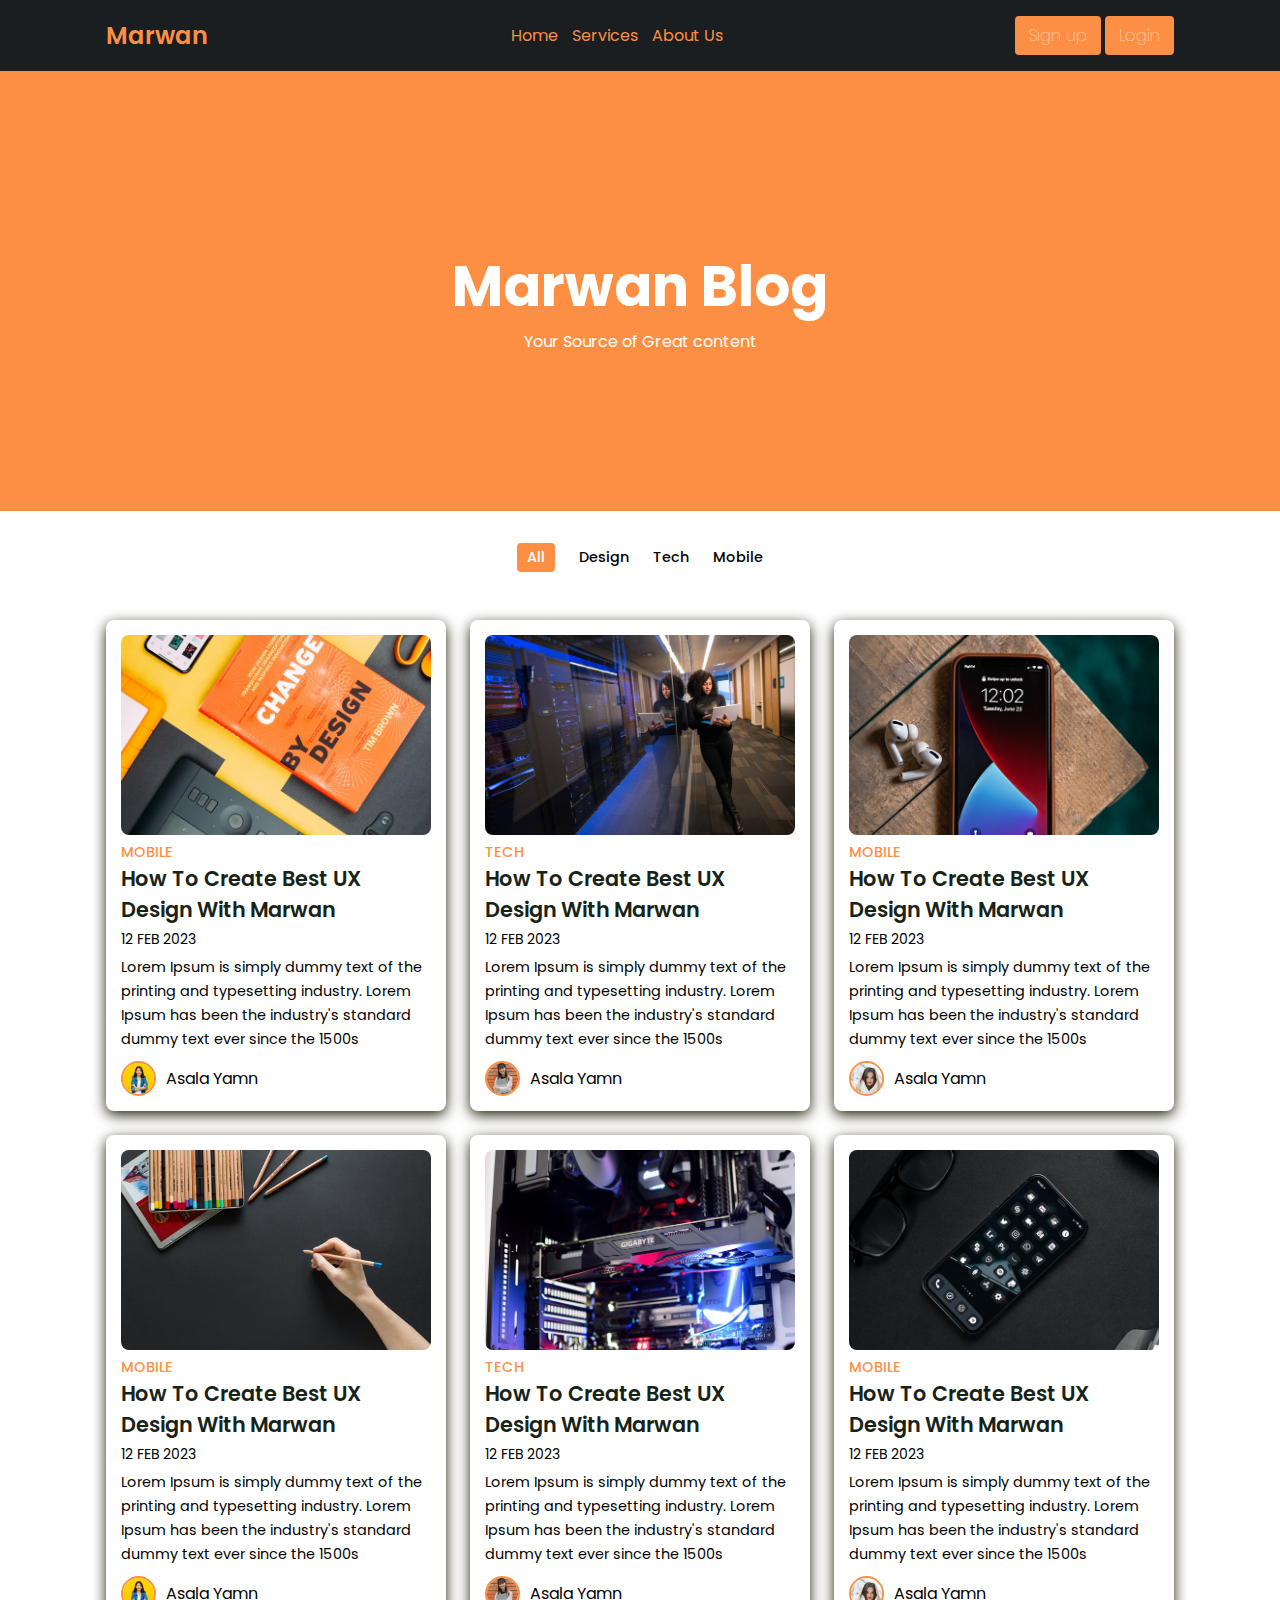
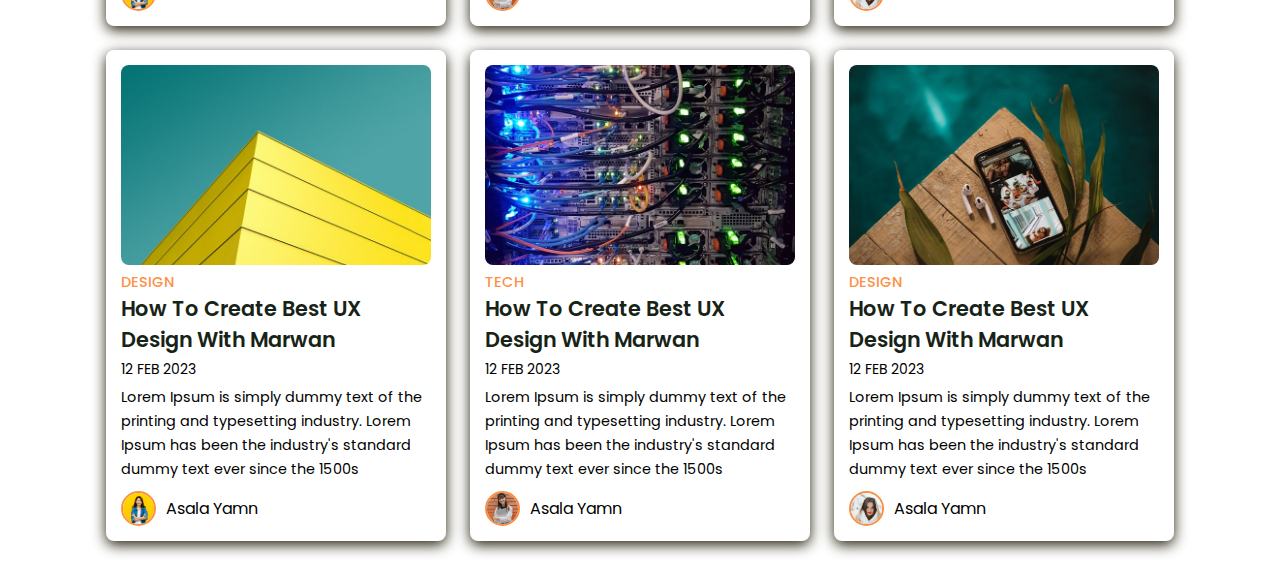
<file: index.html>
<!DOCTYPE html>
<html lang="en">
<head>
    <meta charset="UTF-8">
    <meta name="viewport" content="width=device-width, initial-scale=1.0">
    <title>Response Blog Website</title>

    <!-- Css -->
    <link rel="stylesheet" href="css/style.css">

    <!-- box Icon -->
    <link href='https://unpkg.com/boxicons@2.1.4/css/boxicons.min.css' rel='stylesheet'>


</head>
<body>
    <!-- header -->
    <header>
        <!-- Nav -->
        <div class="nav container">
            <div>
                <!-- logo -->
                <a href="index.html" class="logo"><span>Marwan</span></a>
            </div>
            <div>
                <a href="index.html" class="nav-links">Home</a>
                <a href="#" class="nav-links">Services</a>
                <a href="#" class="nav-links">About Us</a>
            </div>
            <div>
            <!-- sign up button -->
                <a href="sign-up-page.html" class="sign-up">Sign up</a>
            <!-- login Btn -->
                <a href="loginPage.html" class="login" id="login">Login</a>
            </div>
        </div>
    </header>

    <!-- Home -->
    <section class="home" id="home">
        <div class="home-text container">
            <h2 class="home-title">Marwan Blog</h2>
            <span class="home-subtitle">Your Source of Great content</span>
        </div>
    </section>

    <!-- POst filter -->
    <div class="post-filter container">
        <span class="filter-item active-filter" data-filter="all">All</span>
        <span class="filter-item" data-filter="design">Design</span>
        <span class="filter-item" data-filter="tech">Tech</span>
        <span class="filter-item" data-filter="mobile">Mobile</span>
    </div>

    <!-- Posts -->
    <section class="post container">
        <!-- post box 1 -->
        <div class="post-box mobile all">
            <img src="img/post-1.jpg" alt="" class="post-img">
            <h2 class="category">Mobile</h2>
            <a href="post-page.html" class="post-title">How To Create Best UX Design With Marwan</a>
            <span class="post-date">12 Feb 2023</span>
            <p class="post-description">Lorem Ipsum is simply dummy text of the printing and typesetting industry. Lorem Ipsum has been the industry's standard dummy text ever since the 1500s</p>
            
            <!-- Profile -->
            <div class="profile">
                <img  src="img/profile-1.jpg" alt=""  class="profile-img">
                <span class="profile-name">Asala Yamn</span>
            </div>
        </div>

         <!-- post box 2 -->
         <div class="post-box tech all">
            <img src="img/post-2.jpg" alt="" class="post-img">
            <h2 class="category">Tech</h2>
            <a href="post-page.html" class="post-title">How To Create Best UX Design With Marwan</a>
            <span class="post-date">12 Feb 2023</span>
            <p class="post-description">Lorem Ipsum is simply dummy text of the printing and typesetting industry. Lorem Ipsum has been the industry's standard dummy text ever since the 1500s</p>
            
            <!-- Profile -->
            <div class="profile">
                <img  src="img/profile-2.jpg" alt=""  class="profile-img">
                <span class="profile-name">Asala Yamn</span>
            </div>
        </div>

         <!-- post box 3 -->
         <div class="post-box mobile all">
            <img src="img/post-3.jpg" alt="" class="post-img">
            <h2 class="category">Mobile</h2>
            <a href="post-page.html" class="post-title">How To Create Best UX Design With Marwan</a>
            <span class="post-date">12 Feb 2023</span>
            <p class="post-description">Lorem Ipsum is simply dummy text of the printing and typesetting industry. Lorem Ipsum has been the industry's standard dummy text ever since the 1500s</p>
            
            <!-- Profile -->
            <div class="profile">
                <img  src="img/profile-3.jpg" alt=""  class="profile-img">
                <span class="profile-name">Asala Yamn</span>
            </div>
        </div>

         <!-- post box 4 -->
         <div class="post-box mobile all">
            <img src="img/post-4.jpg" alt="" class="post-img">
            <h2 class="category">Mobile</h2>
            <a href="post-page.html" class="post-title">How To Create Best UX Design With Marwan</a>
            <span class="post-date">12 Feb 2023</span>
            <p class="post-description">Lorem Ipsum is simply dummy text of the printing and typesetting industry. Lorem Ipsum has been the industry's standard dummy text ever since the 1500s</p>
            
            <!-- Profile -->
            <div class="profile">
                <img  src="img/profile-1.jpg" alt=""  class="profile-img">
                <span class="profile-name">Asala Yamn</span>
            </div>
        </div>

         <!-- post box 5 -->
         <div class="post-box tech all">
            <img src="img/post-5.jpg" alt="" class="post-img">
            <h2 class="category">Tech</h2>
            <a href="post-page.html" class="post-title">How To Create Best UX Design With Marwan</a>
            <span class="post-date">12 Feb 2023</span>
            <p class="post-description">Lorem Ipsum is simply dummy text of the printing and typesetting industry. Lorem Ipsum has been the industry's standard dummy text ever since the 1500s</p>
            
            <!-- Profile -->
            <div class="profile">
                <img  src="img/profile-2.jpg" alt=""  class="profile-img">
                <span class="profile-name">Asala Yamn</span>
            </div>
        </div>

         <!-- post box 6 -->
         <div class="post-box mobile all">
            <img src="img/post-6.jpg" alt="" class="post-img">
            <h2 class="category">Mobile</h2>
            <a href="post-page.html" class="post-title">How To Create Best UX Design With Marwan</a>
            <span class="post-date">12 Feb 2023</span>
            <p class="post-description">Lorem Ipsum is simply dummy text of the printing and typesetting industry. Lorem Ipsum has been the industry's standard dummy text ever since the 1500s</p>
            
            <!-- Profile -->
            <div class="profile">
                <img  src="img/profile-3.jpg" alt=""  class="profile-img">
                <span class="profile-name">Asala Yamn</span>
            </div>
        </div>
         <!-- post box 7 -->
         <div class="post-box design all">
            <img src="img/post-7.jpg" alt="" class="post-img">
            <h2 class="category">Design</h2>
            <a href="post-page.html" class="post-title">How To Create Best UX Design With Marwan</a>
            <span class="post-date">12 Feb 2023</span>
            <p class="post-description">Lorem Ipsum is simply dummy text of the printing and typesetting industry. Lorem Ipsum has been the industry's standard dummy text ever since the 1500s</p>
            
            <!-- Profile -->
            <div class="profile">
                <img  src="img/profile-1.jpg" alt=""  class="profile-img">
                <span class="profile-name">Asala Yamn</span>
            </div>
        </div>

         <!-- post box 8 --> 
         <div class="post-box tech all">
            <img src="img/post-8.jpg" alt="" class="post-img">
            <h2 class="category">Tech</h2>
            <a href="post-page.html" class="post-title">How To Create Best UX Design With Marwan</a>
            <span class="post-date">12 Feb 2023</span>
            <p class="post-description">Lorem Ipsum is simply dummy text of the printing and typesetting industry. Lorem Ipsum has been the industry's standard dummy text ever since the 1500s</p>
            
            <!-- Profile -->
            <div class="profile">
                <img  src="img/profile-2.jpg" alt=""  class="profile-img">
                <span class="profile-name">Asala Yamn</span>
            </div>
        </div>

         <!-- post box 9 -->
         <div class="post-box design all">
            <img src="img/post-9.jpg" alt="" class="post-img">
            <h2 class="category">Design</h2>
            <a href="post-page.html" class="post-title">How To Create Best UX Design With Marwan</a>
            <span class="post-date">12 Feb 2023</span>
            <p class="post-description">Lorem Ipsum is simply dummy text of the printing and typesetting industry. Lorem Ipsum has been the industry's standard dummy text ever since the 1500s</p>
            
            <!-- Profile -->
            <div class="profile">
                <img  src="img/profile-3.jpg" alt=""  class="profile-img">
                <span class="profile-name">Asala Yamn</span>
            </div>
        </div>
    </section>










    <!-- link jquery -->
    
    <script
        src="https://code.jquery.com/jquery-3.7.1.js"
        integrity="sha256-eKhayi8LEQwp4NKxN+CfCh+3qOVUtJn3QNZ0TciWLP4="
        crossorigin="anonymous">
    </script>


    <!-- JavaScript -->
    <script src="js/main.js"></script>
</body>
</html>
</file>
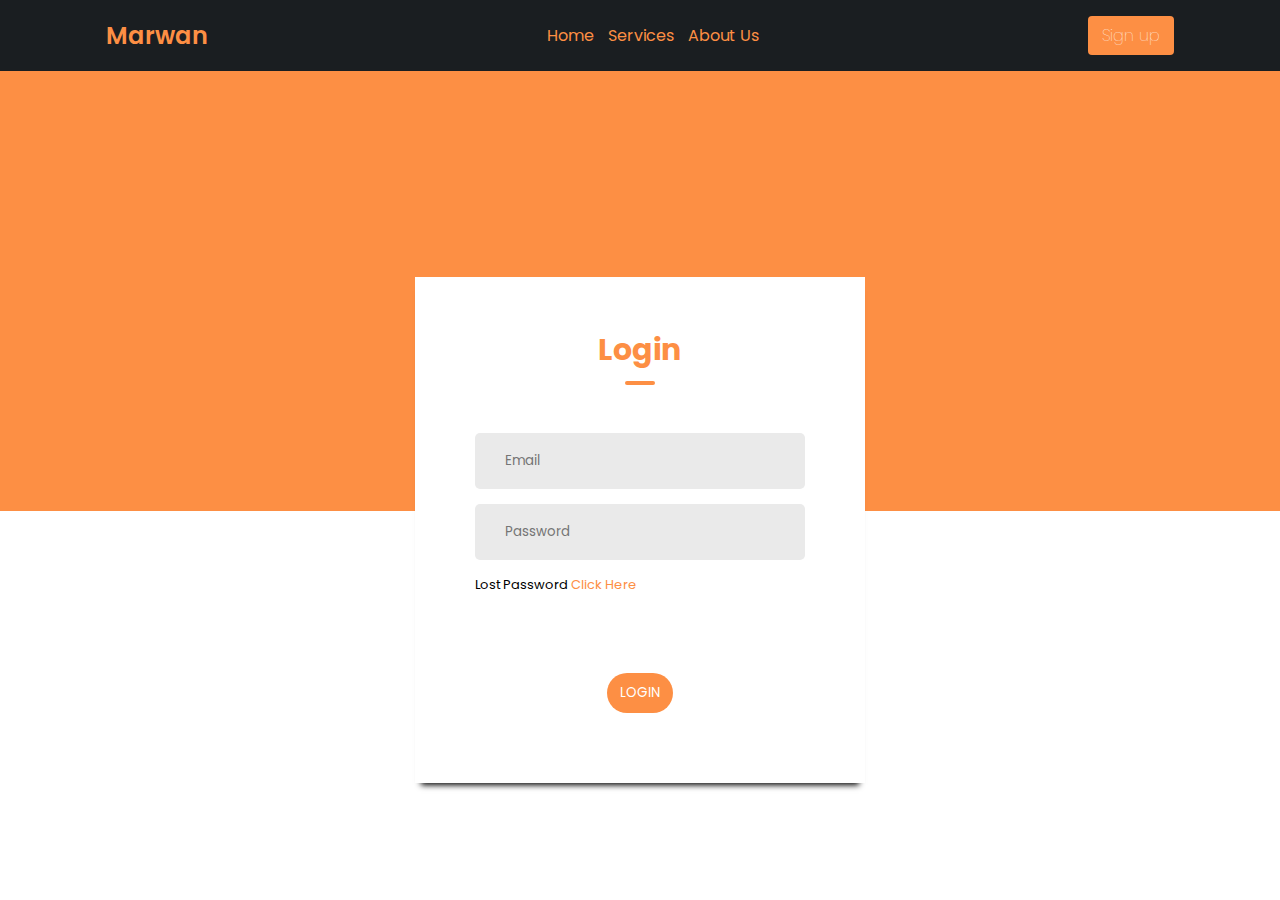
<file: loginPage.html>
<!DOCTYPE html>
<html lang="en">
<head>
    <meta charset="UTF-8">
    <meta name="viewport" content="width=device-width, initial-scale=1.0">
    <title>Login Page</title>

    <link rel="stylesheet" href="css/style.css">
    <link rel="stylesheet" href="css/sign-login-style.css">

    <link rel="stylesheet" href="https://cdnjs.cloudflare.com/ajax/libs/font-awesome/6.4.2/css/all.min.css" integrity="sha512-z3gLpd7yknf1YoNbCzqRKc4qyor8gaKU1qmn+CShxbuBusANI9QpRohGBreCFkKxLhei6S9CQXFEbbKuqLg0DA==" crossorigin="anonymous" referrerpolicy="no-referrer" />

</head>
<body>

    <!-- header -->
    <header>
        <!-- Nav -->
        <div class="nav container">
            <div>
                <!-- logo -->
                <a href="index.html" class="logo"><span>Marwan</span></a>
            </div>
            <div>
                <a href="index.html" class="nav-links">Home</a>
                <a href="#" class="nav-links">Services</a>
                <a href="#" class="nav-links">About Us</a>
            </div>
            <div>
            <!-- sign up button -->
                <a href="sign-up-page.html" class="sign-up">Sign up</a>
            </div>
        </div>
    </header>


    <!-- Home -->
    <section class="home" id="home">
      <!-- login Form -->
      <div class="form-box">
        <h1 id="title">Login</h1>
        <form>
            <div class="input-group">
                <div class="input-field">
                    <i class="fa-solid fa-envelope"></i>
                    <input type="email" placeholder="Email">
                </div>

                <div class="input-field">
                    <i class="fa-solid fa-lock"></i>
                    <input type="password" placeholder="Password">
                </div>
                <p>Lost Password <a href="#">Click Here</a></p>
            </div>
            <div class="btn-field">
                <button type="button">
                    <a href="index.html">LOGIN</a>
                </button>
            </div> 
        </form>
    </div>
    </section>
    <script src="js/main.js"></script>
</body>
</html>
</file>
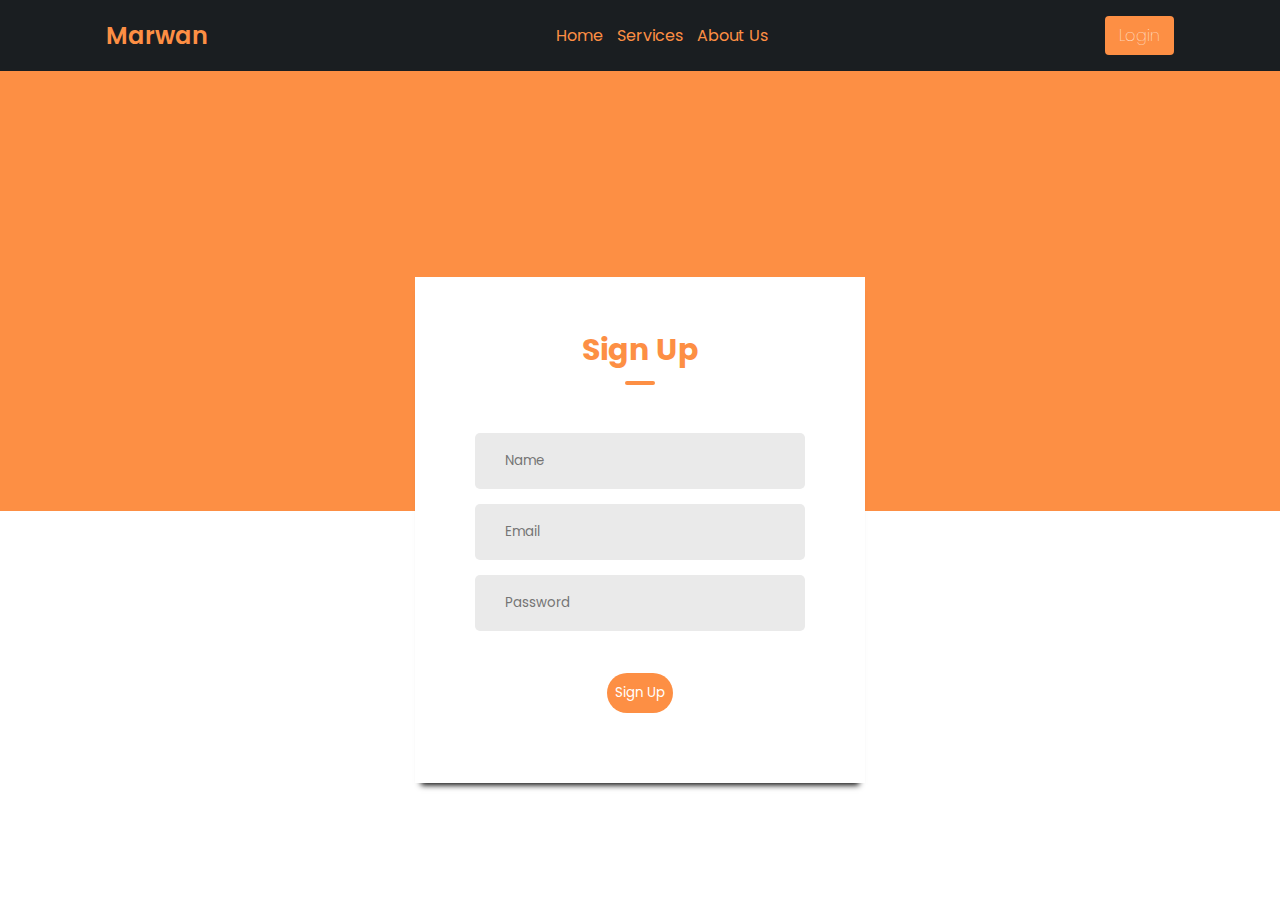
<file: sign-up-page.html>
<!DOCTYPE html>
<html lang="en">
<head>
    <meta charset="UTF-8">
    <meta name="viewport" content="width=device-width, initial-scale=1.0">
    <title>Login Page</title>

    <link rel="stylesheet" href="css/style.css">
    <link rel="stylesheet" href="css/sign-login-style.css">

    <link rel="stylesheet" href="https://cdnjs.cloudflare.com/ajax/libs/font-awesome/6.4.2/css/all.min.css" integrity="sha512-z3gLpd7yknf1YoNbCzqRKc4qyor8gaKU1qmn+CShxbuBusANI9QpRohGBreCFkKxLhei6S9CQXFEbbKuqLg0DA==" crossorigin="anonymous" referrerpolicy="no-referrer" />

</head>
<body>

    <!-- header -->
    <header>
        <!-- Nav -->
        <div class="nav container">
            <div>
                <!-- logo -->
                <a href="index.html" class="logo"><span>Marwan</span></a>
            </div>
            <div>
                <a href="index.html" class="nav-links">Home</a>
                <a href="#" class="nav-links">Services</a>
                <a href="#" class="nav-links">About Us</a>
            </div>
            <div>
            <!-- login button -->
            <a href="loginPage.html" class="login" id="login">Login</a>
            </div>
        </div>
    </header>


    <!-- Home -->
    <section class="home" id="home">
      <!-- login Form -->
      <div class="form-box">
        <h1 id="title">Sign Up</h1>
        <form>
            <div class="input-group">
              <div class="input-field" id="nameField">
                <i class="fa-solid fa-user"></i>
                <input type="text" placeholder="Name">
              </div>
              


                <div class="input-field">
                    <i class="fa-solid fa-envelope"></i>
                    <input type="email" placeholder="Email">
                </div>

                <div class="input-field">
                    <i class="fa-solid fa-lock"></i>
                    <input type="password" placeholder="Password">
                </div>
            </div>
            <div class="btn-field">
                <button type="button">
                    <a href="loginPage.html">Sign Up</a>
                </button>
            </div> 
        </form>
    </div>
    </section>
    <script src="js/main.js"></script>
</body>
</html>
</file>
<file: css/style.css>
/* google fonts */
@import url('https://fonts.googleapis.com/css2?family=Poppins:ital,wght@0,100;0,200;0,300;0,400;0,500;0,600;0,700;0,800;0,900;1,100;1,200;1,300;1,400;1,500;1,600;1,700;1,800;1,900&display=swap');

*{
    font-family: 'Poppins', sans-serif;
    margin: 0;
    padding: 0;
    scroll-behavior: smooth;
    scroll-padding-top: 2rem;
    box-sizing: border-box;
}

/* Variables */

:root{
    --container-color: #1a1e21;
    --second-color: #fd8f44;
    --text-color: #172317;
    --bg-color: #fff;
}
::selection{
    color: var(--bg-color);
    background: var(--container-color);
}
a{
    text-decoration: none;

}

li{
    list-style: none;
}

img{
    width: 100%;
}

section{
    padding: 3rem 0 2rem;

}
.container{
    max-width: 1068px;
    margin: auto;
    width: 100%;

}

/* Header */

header{
    background-color: var(--container-color);
    top: 0;
    left: 0;
    width: 100%;
    z-index: 200;
    
}

.nav{
    display: flex;
    align-items: center;
    justify-content: space-between;
    padding: 18px 0;

}
.logo{
    font-size: 1.5rem;
    font-weight: 600;
    color: var(--bg-color);
}

.logo span{
    color: var(--second-color);
}

.login, .sign-up{
    display: inline;
    padding: 8px 14px;
    font-weight: 50;
    border-radius: 4px;
    background: var(--second-color);
    color: var(--bg-color);
}

.login:hover, .sign-up:hover{
    background: hsl(24, 98%, 58%);
    transition: 0.3s;
}

.nav-links {
    color: var(--second-color);
    margin-left: 10px;
}

.nav-links:hover {
    border-bottom: 1px solid;
    color:  hsl(24, 98%, 58%);
    transition: 0.3s;
}

/* Home */
.home{
    width: 100%;
    min-height: 440px;
    background: var(--second-color);
    display: grid;
    justify-content: center;
    align-items: center;

}

.home-text{
    color: var(--bg-color);
    text-align: center
}

.home-title{
    font-size: 3.5rem;

}

.home-subtitle{
    font-size: 1rem;
    font-weight: 400;
}

/* Post Filter */
.post-filter{
    display: flex;
    justify-content: center;
    align-items: center;
    column-gap: 1.5rem;
    margin-top: 2rem !important;
}

.filter-item{
    font-size: 0.9rem;
    font-weight: 500;
    cursor: pointer;
}

.filter-item:hover {
    border-bottom: 1px solid;
    color:  hsl(24, 98%, 58%);
    transition: 0.3s;
}

.active-filter{
    background: var(--second-color);
    color: var(--bg-color);
    padding: 4px 10px;
    border-radius: 4px;

}

/* posts */
.post{
    display: grid;
    grid-template-columns: repeat(auto-fit,minmax(280px,auto));
    justify-content: center;
    gap: 1.5rem;
}

.post-box{
    background: var(--bg-color);
    box-shadow: 0 4px 14px hsl(50, 50%, 10%);
    padding: 15px;
    border-radius: 0.5rem;

}

.post-img{
    width: 100%;
    height: 200px;
    object-fit: cover;
    object-position: center;
    border-radius: 0.5rem;
}

.category{
    font-size: 0.9rem;
    font-weight: 500;
    text-transform: uppercase;
    color: var(--second-color);
}

.post-title{
    font-size: 1.3rem;
    font-weight: 600;
    color: var(--text-color);
    /* to remain title in 2 lines */
    display: -webkit-box;
    -webkit-line-clamp: 2;
    -webkit-box-orient: vertical;
    overflow: hidden;
}

.post-date{
    display: flex;
    font-size: 0.875rem;
    text-transform: uppercase;
    font-weight: 400;
    margin-top: 4px;
}

.post-description{
    font-size: 0.9rem;
    line-height: 1.5rem;
    margin: 5px 0 10px;
    /* to remain title in 3 lines */
    /* display: -webkit-box; */
    -webkit-line-clamp: 3;
    -webkit-box-orient: vertical;
    overflow: hidden;
}


.profile{
    display: flex;
    align-items: center;
    justify-content: flex-start;
    gap: 10px;
}

.profile-img{
    width: 35px;
    height: 35px;
    object-fit: cover;
    object-position: center;
    border: 2px solid var(--second-color);
    border-radius: 50%;

}
</file>
<file: css/sign-login-style.css>
.form-box {
    width: 90%;
    max-width: 450px;
    position: absolute;
    top: 50%;
    left: 50%;
    transform: translate(-50%,-50%);
    background: #fff;
    padding: 50px 60px 70px;
    text-align: center;
    margin-top: 80px;
    box-shadow: 0 8px 6px -6px black;
}

.form-box h1 {
    font-size: 30px;
    margin-bottom: 60px;
    color: #fd8f44;
    position: relative;
}

.form-box h1::after {
    content: '';
    width: 30px;
    height: 4px;
    border-radius: 3px;
    background: #fd8f44;
    position: absolute;
    bottom: -12px;
    left: 50%;
    transform: translateX(-50%);

}

.input-field {
    background: #eaeaea;
    margin: 15px 0;
    border-radius: 5px;
    display: flex;
    align-items: center;
    max-height: 65px;
    transition: max-height 0.5s;
    overflow: hidden;

}
input {
    width: 100%;
    background: transparent;
    border: 0;
    outline: 0;
    padding: 18px 15px;
}

.input-field i {
    margin-left: 15px;
    color: #999;
}

form p {
    text-align: left;
    font-size: 13px;
}

form p a {
    text-decoration: none;
    color: #fd8f44;
}

.btn-field {
    width: 100%;
    display: flex;
    justify-content: center;

}

.btn-field button {
    flex-basis: 20%; 
    background: #fd8f44;
    color: #fff;
    height: 40px;
    border-radius: 20px;
    border: 0;
    outline: 0;
    cursor: pointer;
    transition: background 0.5s;
    margin-top: 40px;
}

.btn-field button a{
    color: white;
    direction: none;
}

.input-group {
    height: 200px;
}
</file>
